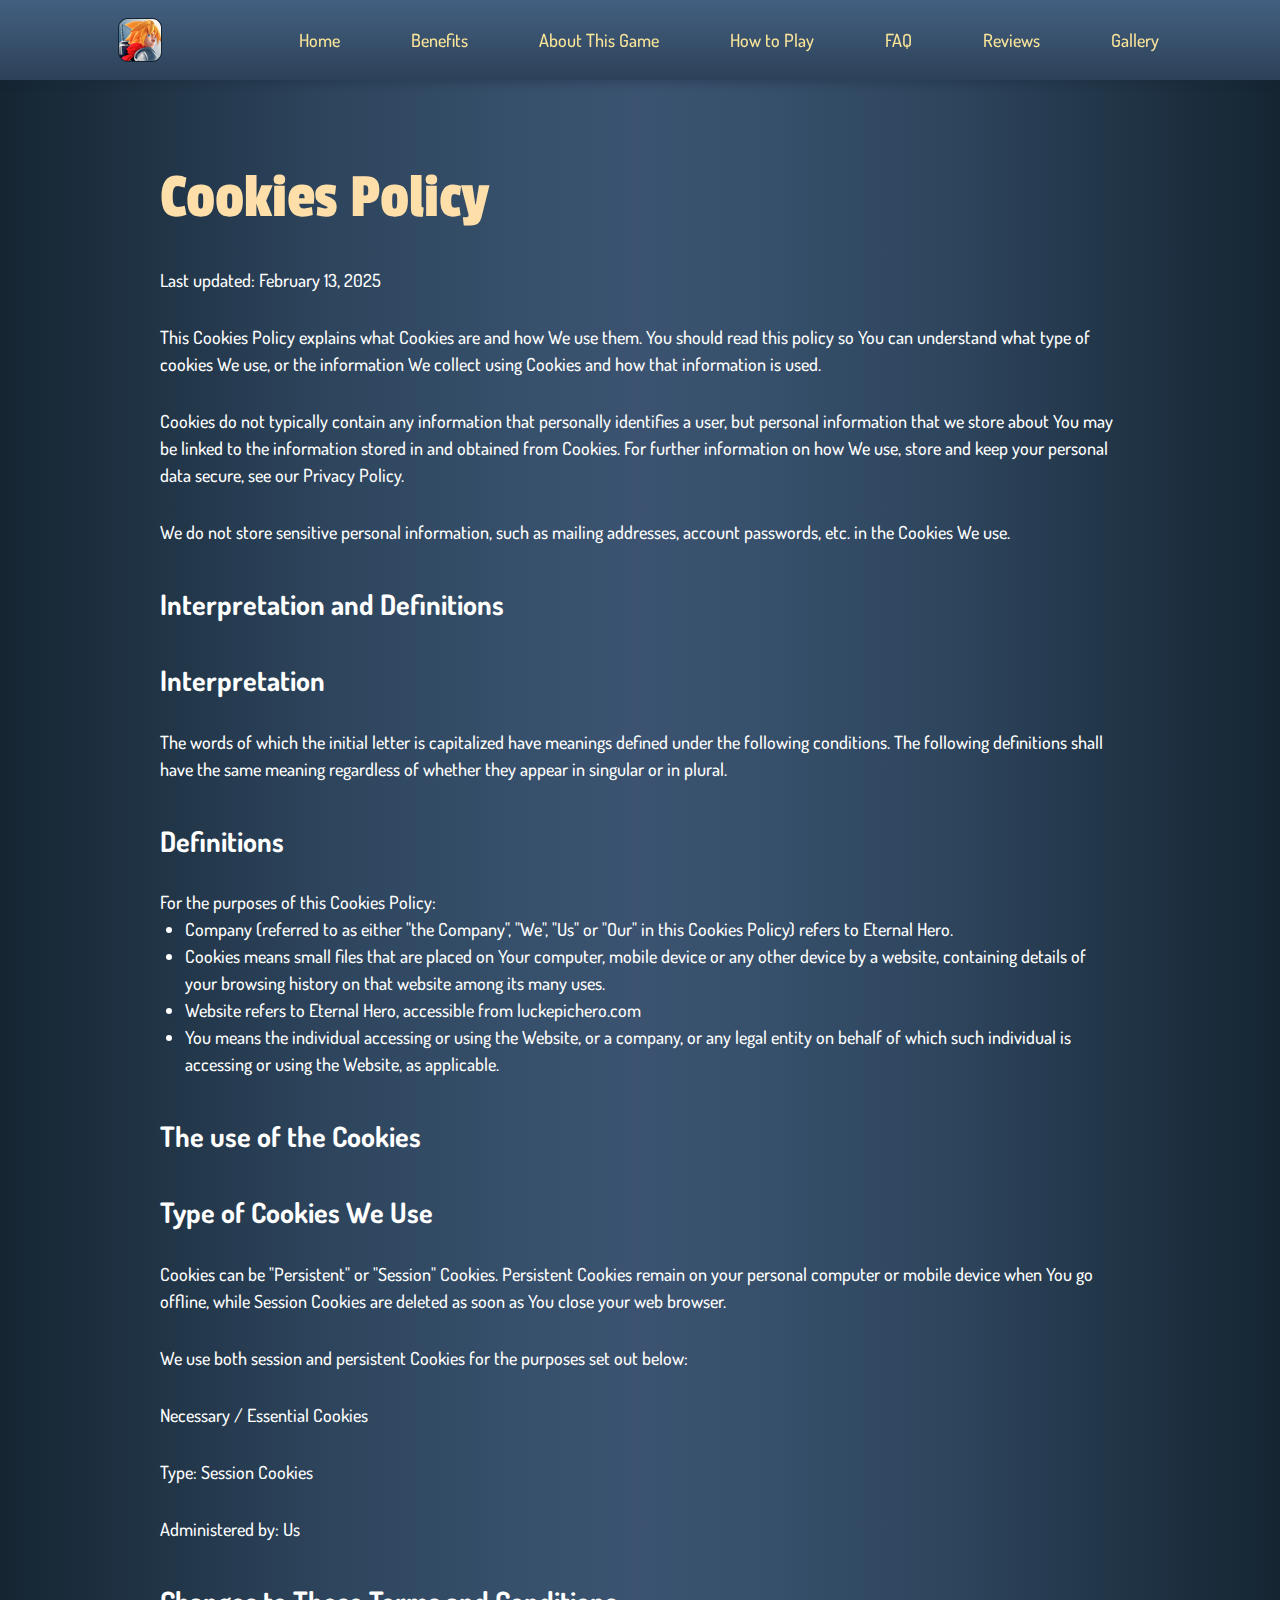
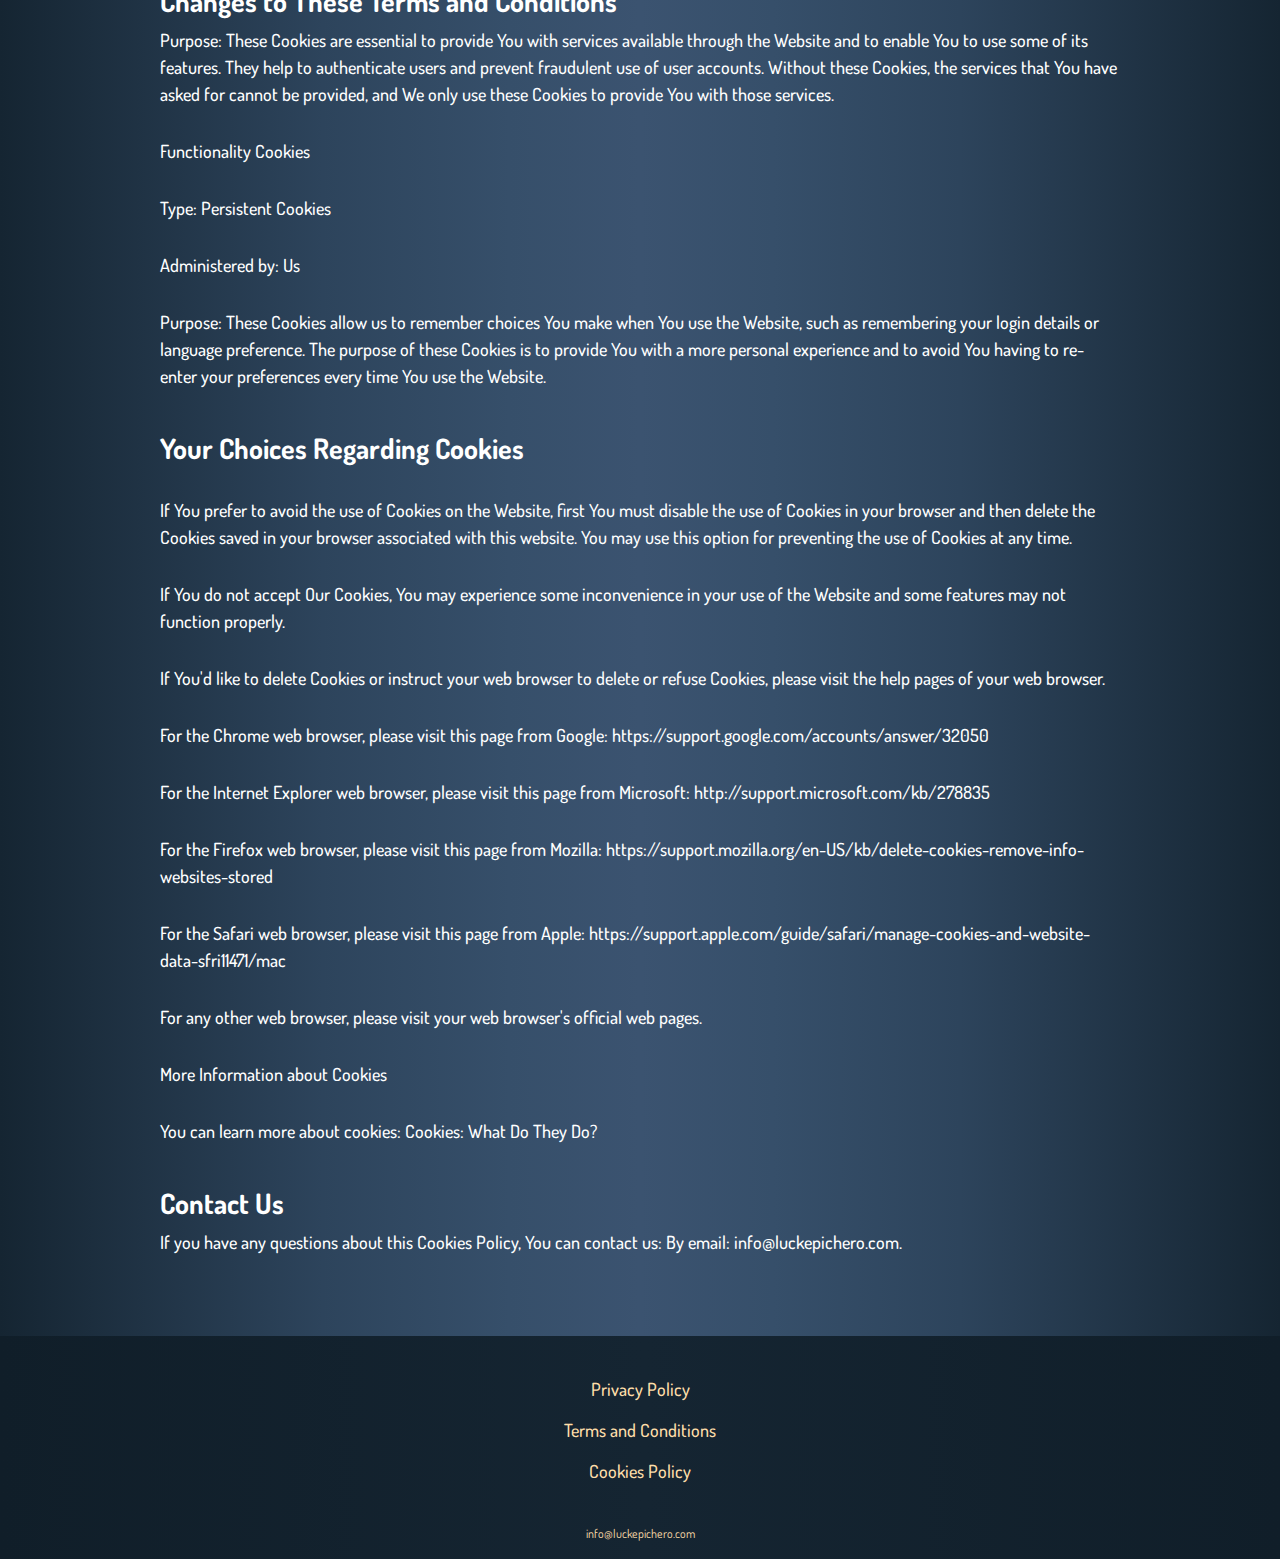
<file: cookies.html>
<!DOCTYPE html>
<html lang="en">
  <head>
    <meta charset="UTF-8" />
    <meta name="viewport" content="width=device-width, initial-scale=1.0" />
    <title>Eternal Hero: Action RPG</title>
    <link rel="icon" href="img/500x500.png" />

    <link rel="stylesheet" type="text/css" href="slick/slick.css" />
    <link rel="stylesheet" href="css/main.css" />
    <link href="https://unpkg.com/aos@2.3.1/dist/aos.css" rel="stylesheet" />
  </head>

  <body class="back">
    <header class="header">
      <div class="header__background"></div>
      <nav class="navigation">
        <ul class="navigation__list">
          <li class="navigation__item">
            <a href="/" class="navigation__link"
              ><img
                href="/"
                class="header-title navigation-img"
                alt=""
                src="img/header/Logo.png"
            /></a>
          </li>
          <li class="navigation__item">
            <a href="/" class="navigation__link">Home</a>
          </li>
          <li class="navigation__item">
            <a href="/#features" class="navigation__link">Benefits</a>
          </li>
          <li class="navigation__item">
            <a href="/#about" class="navigation__link">About This Game</a>
          </li>
          <li class="navigation__item">
            <a href="/#how" class="navigation__link">How to Play</a>
          </li>
          <li class="navigation__item">
            <a href="/#faq" class="navigation__link">FAQ</a>
          </li>
          <li class="navigation__item">
            <a href="/#reviews" class="navigation__link">Reviews</a>
          </li>

          <li class="navigation__item">
            <a href="/#gallery" class="navigation__link">Gallery</a>
          </li>
        </ul>

        <div class="header__button-wrapper policy-terms-header__button-wrapper">
          <a href="/" class="policy-terms-header__icon--menu"
            ><img
              href="/"
              class="header-title"
              alt=""
              src="img/header/Logo.png"
          /></a>

          <button type="button" class="header__icon-button" data-menu-button>
            <img
              class="header__icon header__icon--menu"
              src="img/header/Burger.png"
              alt=""
            />

            <img
              class="header__icon header__icon--close close"
              src="img/header/Group 4.png"
              alt=""
            />
          </button>
        </div>
      </nav>
    </header>

    <main class="policy">
      <section>
        <div class="policy-terms-container">
          <h2 class="policy-terms-title">Cookies Policy</h2>

          <p class="policy-terms-text-one">Last updated: February 13, 2025</p>

          <p class="policy-terms-text-one">
            This Cookies Policy explains what Cookies are and how We use them.
            You should read this policy so You can understand what type of
            cookies We use, or the information We collect using Cookies and how
            that information is used.
          </p>

          <p class="policy-terms-text-one">
            Cookies do not typically contain any information that personally
            identifies a user, but personal information that we store about You
            may be linked to the information stored in and obtained from
            Cookies. For further information on how We use, store and keep your
            personal data secure, see our Privacy Policy.
          </p>
          <p class="policy-terms-text-one">
            We do not store sensitive personal information, such as mailing
            addresses, account passwords, etc. in the Cookies We use.
          </p>
          <h2 class="policy-terms-text">Interpretation and Definitions</h2>
          <h2 class="policy-terms-text">Interpretation</h2>
          <p class="policy-terms-text-one">
            The words of which the initial letter is capitalized have meanings
            defined under the following conditions. The following definitions
            shall have the same meaning regardless of whether they appear in
            singular or in plural.
          </p>
          <h2 class="policy-terms-text">Definitions</h2>
          <p class="policy-terms-text-one">
            For the purposes of this Cookies Policy:
          </p>
          <ul class="terms-lists">
            <li>
              Company (referred to as either "the Company", "We", "Us" or "Our"
              in this Cookies Policy) refers to Eternal Hero.
            </li>
            <li>
              Cookies means small files that are placed on Your computer, mobile
              device or any other device by a website, containing details of
              your browsing history on that website among its many uses.
            </li>
            <li>
              Website refers to Eternal Hero, accessible from luckepichero.com
            </li>
            <li>
              You means the individual accessing or using the Website, or a
              company, or any legal entity on behalf of which such individual is
              accessing or using the Website, as applicable.
            </li>
          </ul>
          <h2 class="policy-terms-text">The use of the Cookies</h2>
          <h2 class="policy-terms-text">Type of Cookies We Use</h2>
          <p class="policy-terms-text-one">
            Cookies can be "Persistent" or "Session" Cookies. Persistent Cookies
            remain on your personal computer or mobile device when You go
            offline, while Session Cookies are deleted as soon as You close your
            web browser.
          </p>

          <p class="policy-terms-text-one">
            We use both session and persistent Cookies for the purposes set out
            below:
          </p>

          <p class="policy-terms-text-one">Necessary / Essential Cookies</p>

          <p class="policy-terms-text-one">Type: Session Cookies</p>

          <p class="policy-terms-text-one">Administered by: Us</p>
          <h2 class="policy-terms-text">
            Changes to These Terms and Conditions
          </h2>
          <p class="policy-terms-texts">
            Purpose: These Cookies are essential to provide You with services
            available through the Website and to enable You to use some of its
            features. They help to authenticate users and prevent fraudulent use
            of user accounts. Without these Cookies, the services that You have
            asked for cannot be provided, and We only use these Cookies to
            provide You with those services.
          </p>

          <p class="policy-terms-text-one">Functionality Cookies</p>
          <p class="policy-terms-text-one">Type: Persistent Cookies</p>
          <p class="policy-terms-text-one">Administered by: Us</p>
          <p class="policy-terms-text-one">
            Purpose: These Cookies allow us to remember choices You make when
            You use the Website, such as remembering your login details or
            language preference. The purpose of these Cookies is to provide You
            with a more personal experience and to avoid You having to re-enter
            your preferences every time You use the Website.
          </p>
          <h2 class="policy-terms-text">Your Choices Regarding Cookies</h2>
          <p class="policy-terms-text-one">
            If You prefer to avoid the use of Cookies on the Website, first You
            must disable the use of Cookies in your browser and then delete the
            Cookies saved in your browser associated with this website. You may
            use this option for preventing the use of Cookies at any time.
          </p>
          <p class="policy-terms-text-one">
            If You do not accept Our Cookies, You may experience some
            inconvenience in your use of the Website and some features may not
            function properly.
          </p>
          <p class="policy-terms-text-one">
            If You'd like to delete Cookies or instruct your web browser to
            delete or refuse Cookies, please visit the help pages of your web
            browser.
          </p>
          <p class="policy-terms-text-one">
            For the Chrome web browser, please visit this page from Google:

            <a
              class="email-link-color"
              href="https://support.google.com/accounts/answer/32050"
              target="_blank"
              rel=""
              >https://support.google.com/accounts/answer/32050
            </a>
          </p>
          <p class="policy-terms-text-one">
            For the Internet Explorer web browser, please visit this page from
            Microsoft:
            <a
              class="email-link-color"
              href="http://support.microsoft.com/kb/278835"
              target="_blank"
              rel=""
              >http://support.microsoft.com/kb/278835
            </a>
          </p>
          <p class="policy-terms-text-one">
            For the Firefox web browser, please visit this page from Mozilla:

            <a
              class="email-link-color"
              href=" https://support.mozilla.org/en-US/kb/delete-cookies-remove-info-websites-stored"
              target="_blank"
              rel=""
            >
              https://support.mozilla.org/en-US/kb/delete-cookies-remove-info-websites-stored
            </a>
          </p>
          <p class="policy-terms-text-one">
            For the Safari web browser, please visit this page from Apple:

            <a
              class="email-link-color"
              href=" https://support.apple.com/guide/safari/manage-cookies-and-website-data-sfri11471/mac"
              target="_blank"
              rel=""
            >
              https://support.apple.com/guide/safari/manage-cookies-and-website-data-sfri11471/mac
            </a>
          </p>

          <p class="policy-terms-text-one">
            For any other web browser, please visit your web browser's official
            web pages.
          </p>
          <p class="policy-terms-text-one">More Information about Cookies</p>
          <p class="policy-terms-text-one">
            You can learn more about cookies: Cookies:
            <a
              class="email-link-color"
              href="https://www.freeprivacypolicy.com/blog/cookies/"
              target="_blank"
              rel=""
            >
              What Do They Do?
            </a>
          </p>

          <h2 class="policy-terms-text">Contact Us</h2>
          <p class="policy-terms-texts">
            If you have any questions about this Cookies Policy, You can contact
            us: By email:
            <a class="email-link" href="mailto:info@luckepichero.com"
              >info@luckepichero.com</a
            >.
          </p>
        </div>
      </section>
    </main>

    <footer class="footer">
      <div class="footer-container">
        <div class="footer-wrapper">
          <a class="footer-text" href="policy.html">Privacy Policy</a>
          <a class="footer-text" href="terms.html">Terms and Conditions </a>
          <a class="footer-text" href="cookies.html">Cookies Policy</a>
        </div>
        <p class="footer-copyright">info@luckepichero.com</p>
      </div>
    </footer>
    <script src="js/mobile-menu.js"></script>
  </body>
</html>
</file>
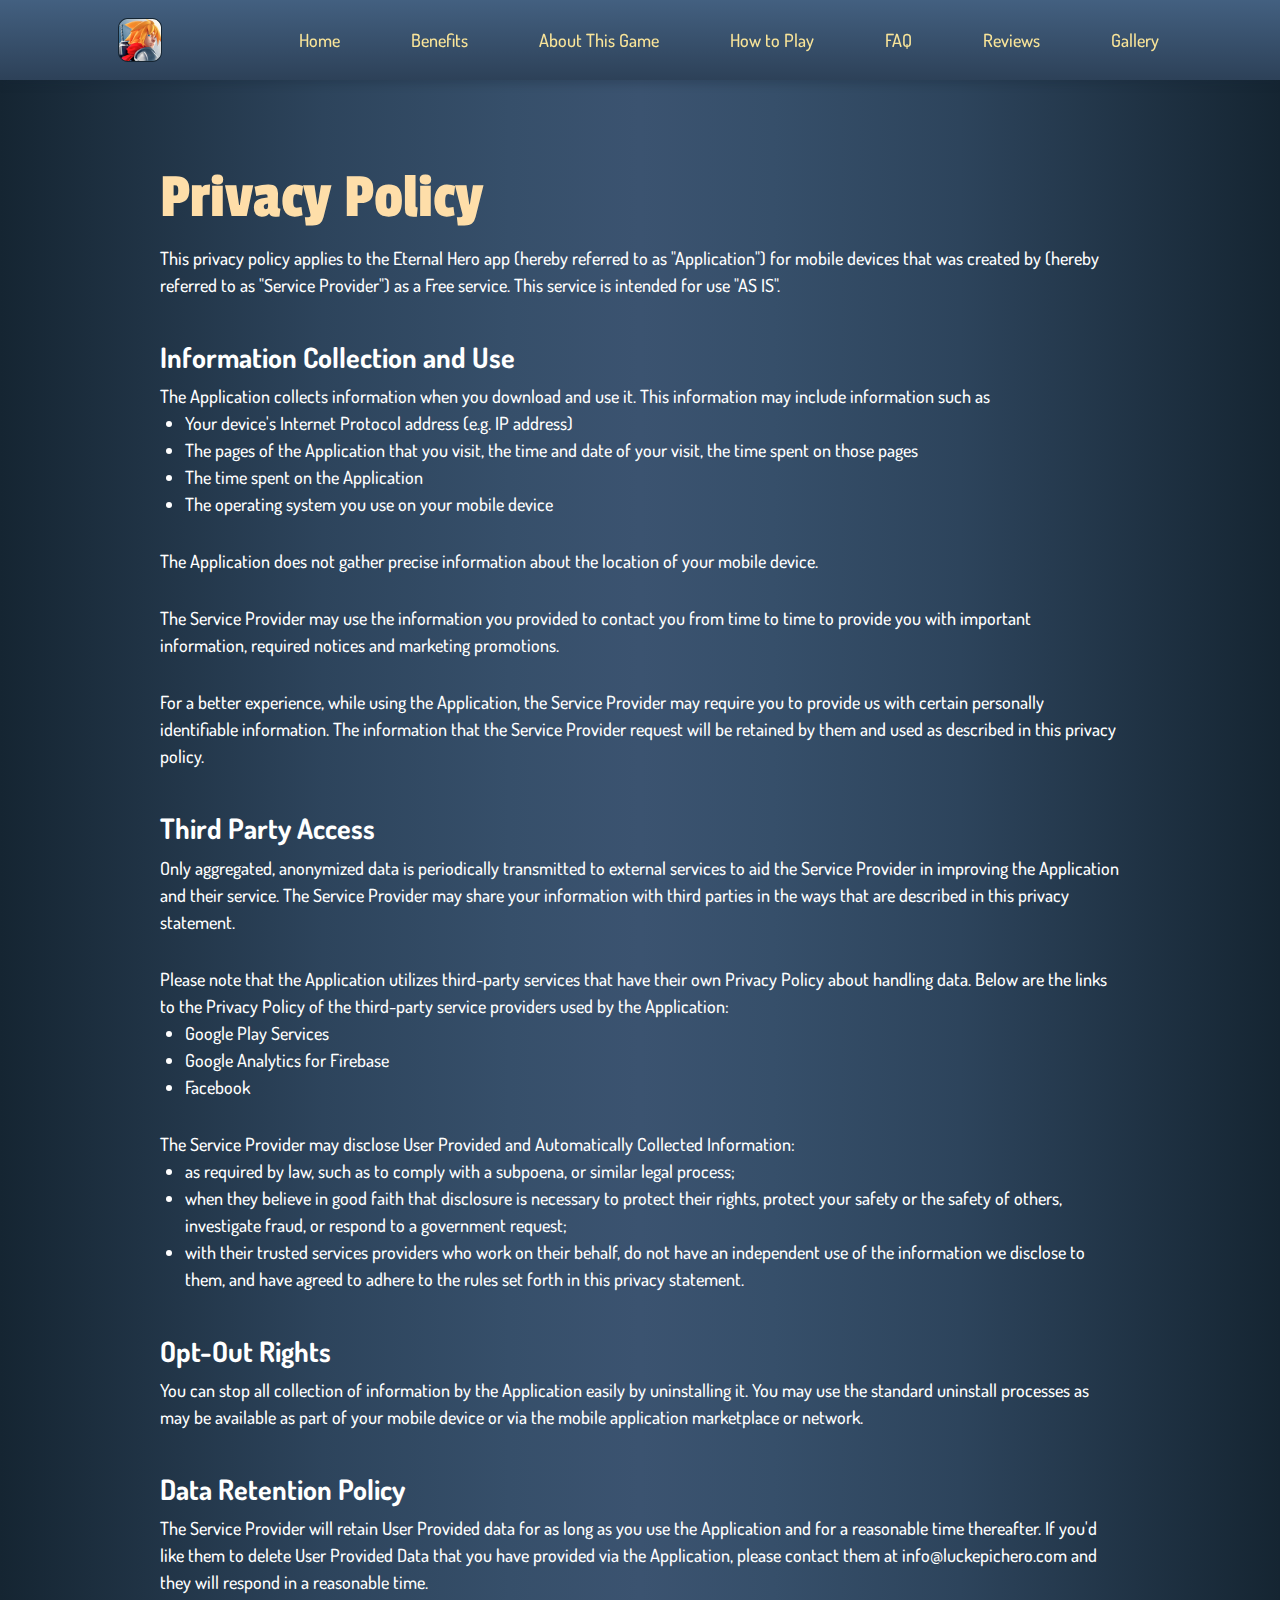
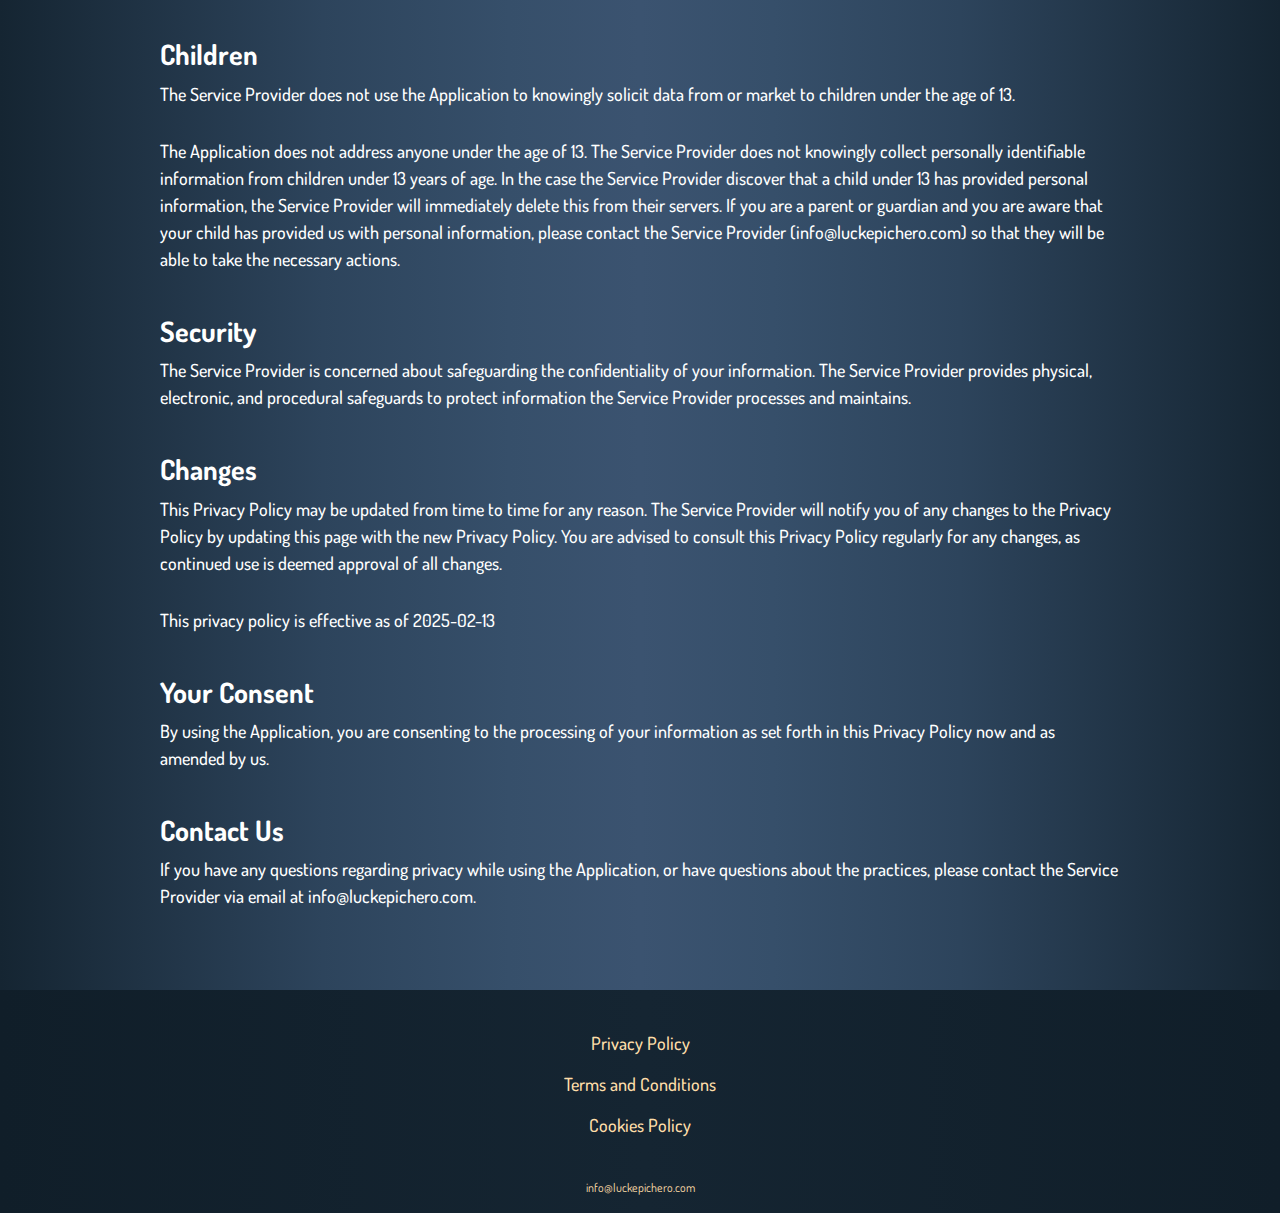
<file: policy.html>
<!DOCTYPE html>
<html lang="en">
  <head>
    <meta charset="UTF-8" />
    <meta name="viewport" content="width=device-width, initial-scale=1.0" />
    <title>Eternal Hero: Action RPG</title>
    <link rel="icon" href="img/500x500.png" />
    <link rel="stylesheet" type="text/css" href="slick/slick.css" />
    <link rel="stylesheet" href="css/main.css" />
    <link href="https://unpkg.com/aos@2.3.1/dist/aos.css" rel="stylesheet" />
  </head>

  <body class="back">
    <header class="header">
      <div class="header__background"></div>
      <nav class="navigation">
        <ul class="navigation__list">
          <li class="navigation__item">
            <a href="/" class="navigation__link"
              ><img
                href="/"
                class="header-title navigation-img"
                alt=""
                src="img/header/Logo.png"
            /></a>
          </li>
          <li class="navigation__item">
            <a href="/" class="navigation__link">Home</a>
          </li>
          <li class="navigation__item">
            <a href="/#features" class="navigation__link">Benefits</a>
          </li>
          <li class="navigation__item">
            <a href="/#about" class="navigation__link">About This Game</a>
          </li>
          <li class="navigation__item">
            <a href="/#how" class="navigation__link">How to Play</a>
          </li>
          <li class="navigation__item">
            <a href="/#faq" class="navigation__link">FAQ</a>
          </li>
          <li class="navigation__item">
            <a href="/#reviews" class="navigation__link">Reviews</a>
          </li>

          <li class="navigation__item">
            <a href="/#gallery" class="navigation__link">Gallery</a>
          </li>
        </ul>

        <div class="header__button-wrapper policy-terms-header__button-wrapper">
          <a href="/" class="policy-terms-header__icon--menu"
            ><img
              href="/"
              class="header-title"
              alt=""
              src="img/header/Logo.png"
          /></a>

          <button type="button" class="header__icon-button" data-menu-button>
            <img
              class="header__icon header__icon--menu"
              src="img/header/Burger.png"
              alt=""
            />

            <img
              class="header__icon header__icon--close close"
              src="img/header/Group 4.png"
              alt=""
            />
          </button>
        </div>
      </nav>
    </header>

    <main class="policy">
      <section>
        <div class="policy-terms-container">
          <p class="policy-terms-title">Privacy Policy</p>

          <p class="policy-terms-texts">
            This privacy policy applies to the Eternal Hero app (hereby referred
            to as "Application") for mobile devices that was created by (hereby
            referred to as "Service Provider") as a Free service. This service
            is intended for use "AS IS".
          </p>
          <p class="policy-terms-text">Information Collection and Use</p>
          <p class="policy-terms-texts">
            The Application collects information when you download and use it.
            This information may include information such as
          </p>

          <ul class="terms-lists">
            <li>Your device's Internet Protocol address (e.g. IP address)</li>
            <li>
              The pages of the Application that you visit, the time and date of
              your visit, the time spent on those pages
            </li>
            <li>The time spent on the Application</li>
            <li>The operating system you use on your mobile device</li>
          </ul>
          <p class="policy-terms-text-one">
            The Application does not gather precise information about the
            location of your mobile device.
          </p>

          <p class="policy-terms-text-one">
            The Service Provider may use the information you provided to contact
            you from time to time to provide you with important information,
            required notices and marketing promotions.
          </p>
          <p class="policy-terms-text-one">
            For a better experience, while using the Application, the Service
            Provider may require you to provide us with certain personally
            identifiable information. The information that the Service Provider
            request will be retained by them and used as described in this
            privacy policy.
          </p>

          <p class="policy-terms-text">Third Party Access</p>

          <p class="policy-terms-texts">
            Only aggregated, anonymized data is periodically transmitted to
            external services to aid the Service Provider in improving the
            Application and their service. The Service Provider may share your
            information with third parties in the ways that are described in
            this privacy statement.
          </p>

          <p class="policy-terms-text-one">
            Please note that the Application utilizes third-party services that
            have their own Privacy Policy about handling data. Below are the
            links to the Privacy Policy of the third-party service providers
            used by the Application:
          </p>
          <ul class="terms-lists">
            <li>
              <a
                class="email-link-color"
                href="https://policies.google.com/privacy"
                target="_blank"
                rel=""
                >Google Play Services
              </a>
            </li>
            <li>
              <a
                class="email-link-color"
                href="https://firebase.google.com/support/privacy"
                target="_blank"
                rel=""
                >Google Analytics for Firebase
              </a>
            </li>
            <li>
              <a
                class="email-link-color"
                href="https://www.facebook.com/about/privacy/update/printable"
                target="_blank"
                rel=""
                >Facebook
              </a>
            </li>
          </ul>

          <p class="policy-terms-text-one">
            The Service Provider may disclose User Provided and Automatically
            Collected Information:
          </p>
          <ul class="terms-lists">
            <li>
              as required by law, such as to comply with a subpoena, or similar
              legal process;
            </li>
            <li>
              when they believe in good faith that disclosure is necessary to
              protect their rights, protect your safety or the safety of others,
              investigate fraud, or respond to a government request;
            </li>
            <li>
              with their trusted services providers who work on their behalf, do
              not have an independent use of the information we disclose to
              them, and have agreed to adhere to the rules set forth in this
              privacy statement.
            </li>
          </ul>

          <h2 class="policy-terms-text">Opt-Out Rights</h2>
          <p class="policy-terms-texts">
            You can stop all collection of information by the Application easily
            by uninstalling it. You may use the standard uninstall processes as
            may be available as part of your mobile device or via the mobile
            application marketplace or network.
          </p>

          <h2 class="policy-terms-text">Data Retention Policy</h2>
          <p class="policy-terms-texts">
            The Service Provider will retain User Provided data for as long as
            you use the Application and for a reasonable time thereafter. If
            you'd like them to delete User Provided Data that you have provided
            via the Application, please contact them at info@luckepichero.com
            and they will respond in a reasonable time.
          </p>
          <h2 class="policy-terms-text">Children</h2>
          <p class="policy-terms-texts">
            The Service Provider does not use the Application to knowingly
            solicit data from or market to children under the age of 13.
          </p>

          <p class="policy-terms-text-one">
            The Application does not address anyone under the age of 13. The
            Service Provider does not knowingly collect personally identifiable
            information from children under 13 years of age. In the case the
            Service Provider discover that a child under 13 has provided
            personal information, the Service Provider will immediately delete
            this from their servers. If you are a parent or guardian and you are
            aware that your child has provided us with personal information,
            please contact the Service Provider (info@luckepichero.com) so that
            they will be able to take the necessary actions.
          </p>
          <h2 class="policy-terms-text">Security</h2>
          <p class="policy-terms-texts">
            The Service Provider is concerned about safeguarding the
            confidentiality of your information. The Service Provider provides
            physical, electronic, and procedural safeguards to protect
            information the Service Provider processes and maintains.
          </p>
          <h2 class="policy-terms-text">Changes</h2>
          <p class="policy-terms-texts">
            This Privacy Policy may be updated from time to time for any reason.
            The Service Provider will notify you of any changes to the Privacy
            Policy by updating this page with the new Privacy Policy. You are
            advised to consult this Privacy Policy regularly for any changes, as
            continued use is deemed approval of all changes.
          </p>

          <p class="policy-terms-text-one">
            This privacy policy is effective as of 2025-02-13
          </p>
          <h2 class="policy-terms-text">Your Consent</h2>
          <p class="policy-terms-texts">
            By using the Application, you are consenting to the processing of
            your information as set forth in this Privacy Policy now and as
            amended by us.
          </p>
          <h2 class="policy-terms-text">Contact Us</h2>
          <p class="policy-terms-texts">
            If you have any questions regarding privacy while using the
            Application, or have questions about the practices, please contact
            the Service Provider via email at

            <a class="email-link" href="mailto:info@luckepichero.com"
              >info@luckepichero.com</a
            >.
          </p>
        </div>
      </section>
    </main>

    <footer class="footer">
      <div class="footer-container">
        <div class="footer-wrapper">
          <a class="footer-text" href="policy.html">Privacy Policy</a>
          <a class="footer-text" href="terms.html">Terms and Conditions </a>
          <a class="footer-text" href="cookies.html">Cookies Policy</a>
        </div>
        <p class="footer-copyright">info@luckepichero.com</p>
      </div>
    </footer>
    <script src="js/mobile-menu.js"></script>
  </body>
</html>
</file>
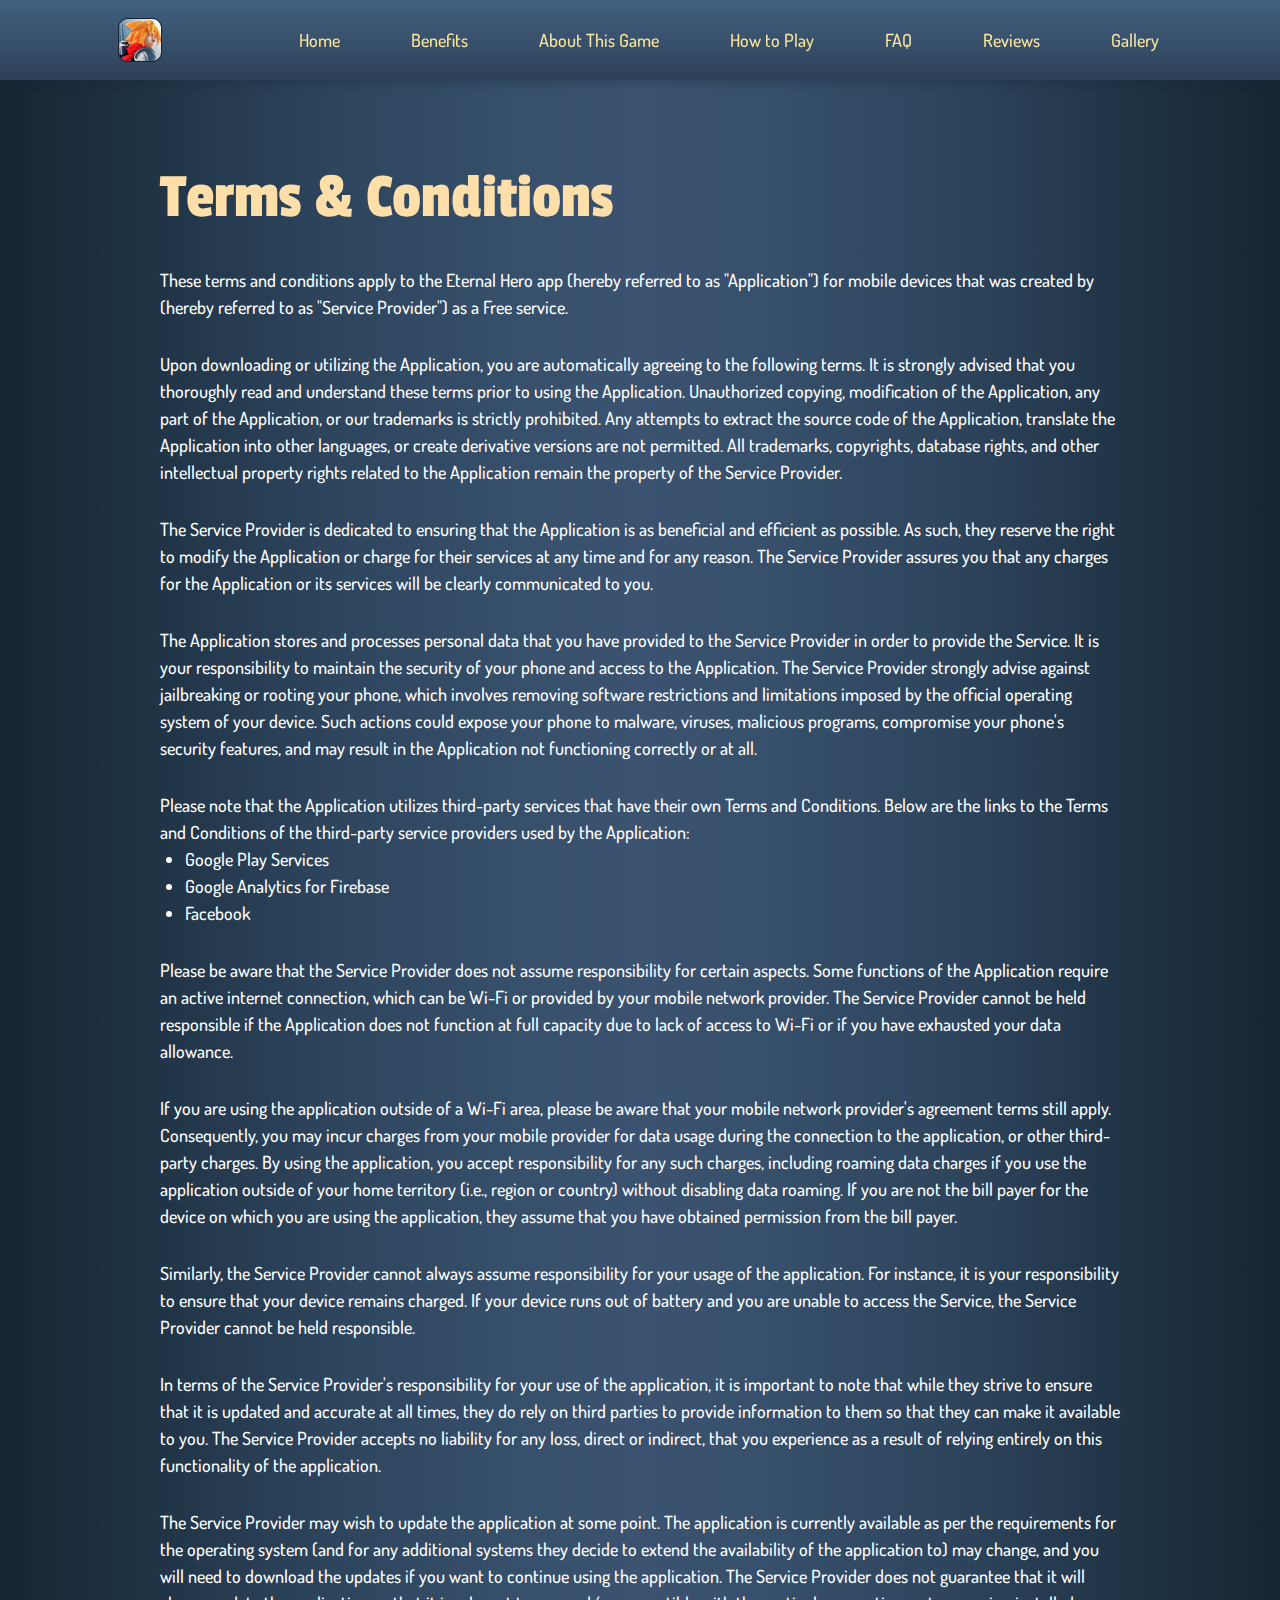
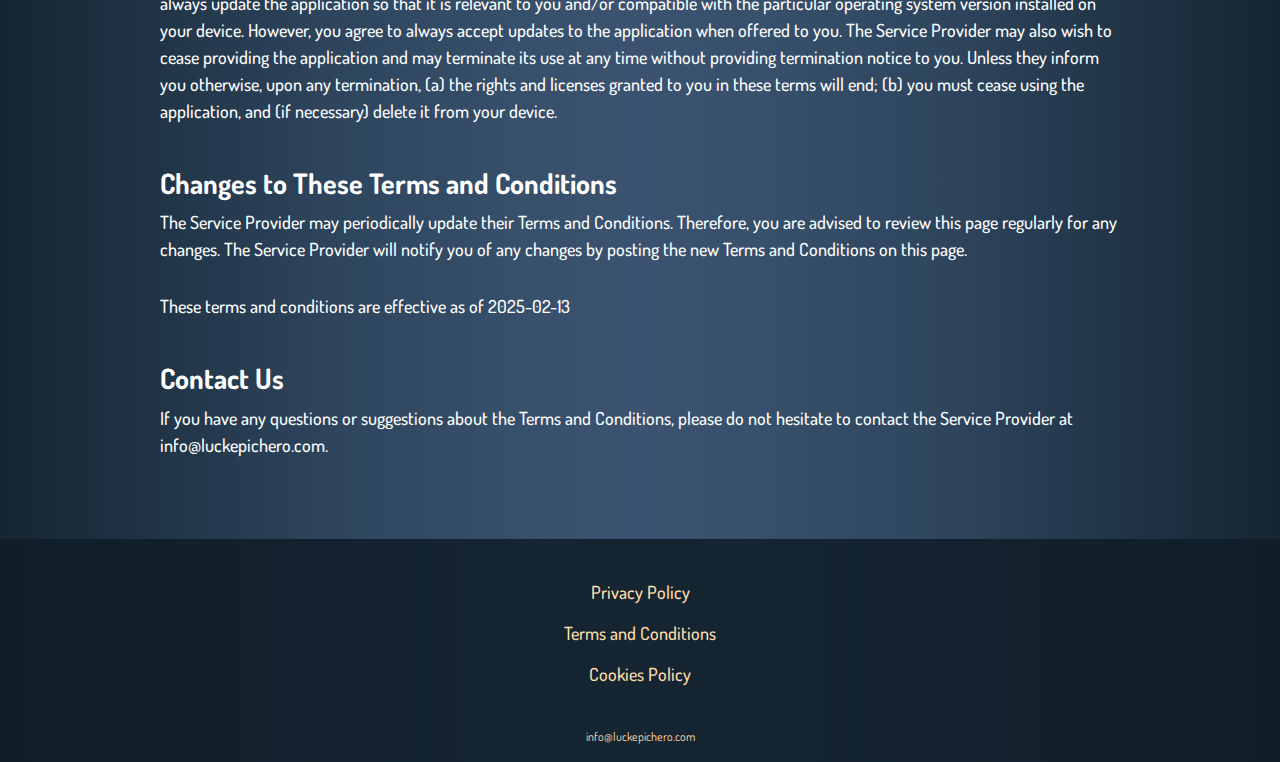
<file: terms.html>
<!DOCTYPE html>
<html lang="en">
  <head>
    <meta charset="UTF-8" />
    <meta name="viewport" content="width=device-width, initial-scale=1.0" />
    <title>Eternal Hero: Action RPG</title>
    <link rel="icon" href="img/500x500.png" />
    <link rel="stylesheet" type="text/css" href="slick/slick.css" />
    <link rel="stylesheet" href="css/main.css" />
    <link href="https://unpkg.com/aos@2.3.1/dist/aos.css" rel="stylesheet" />
  </head>

  <body class="back">
    <header class="header">
      <div class="header__background"></div>
      <nav class="navigation">
        <ul class="navigation__list">
          <li class="navigation__item">
            <a href="/" class="navigation__link"
              ><img
                href="/"
                class="header-title navigation-img"
                alt=""
                src="img/header/Logo.png"
            /></a>
          </li>
          <li class="navigation__item">
            <a href="/" class="navigation__link">Home</a>
          </li>
          <li class="navigation__item">
            <a href="/#features" class="navigation__link">Benefits</a>
          </li>
          <li class="navigation__item">
            <a href="/#about" class="navigation__link">About This Game</a>
          </li>
          <li class="navigation__item">
            <a href="/#how" class="navigation__link">How to Play</a>
          </li>
          <li class="navigation__item">
            <a href="/#faq" class="navigation__link">FAQ</a>
          </li>
          <li class="navigation__item">
            <a href="/#reviews" class="navigation__link">Reviews</a>
          </li>

          <li class="navigation__item">
            <a href="/#gallery" class="navigation__link">Gallery</a>
          </li>
        </ul>

        <div class="header__button-wrapper policy-terms-header__button-wrapper">
          <a href="/" class="policy-terms-header__icon--menu"
            ><img
              href="/"
              class="header-title"
              alt=""
              src="img/header/Logo.png"
          /></a>

          <button type="button" class="header__icon-button" data-menu-button>
            <img
              class="header__icon header__icon--menu"
              src="img/header/Burger.png"
              alt=""
            />

            <img
              class="header__icon header__icon--close close"
              src="img/header/Group 4.png"
              alt=""
            />
          </button>
        </div>
      </nav>
    </header>

    <main class="policy">
      <section>
        <div class="policy-terms-container">
          <h2 class="policy-terms-title">Terms & Conditions</h2>

          <p class="policy-terms-text-one">
            These terms and conditions apply to the Eternal Hero app (hereby
            referred to as "Application") for mobile devices that was created by
            (hereby referred to as "Service Provider") as a Free service.
          </p>

          <p class="policy-terms-text-one">
            Upon downloading or utilizing the Application, you are automatically
            agreeing to the following terms. It is strongly advised that you
            thoroughly read and understand these terms prior to using the
            Application. Unauthorized copying, modification of the Application,
            any part of the Application, or our trademarks is strictly
            prohibited. Any attempts to extract the source code of the
            Application, translate the Application into other languages, or
            create derivative versions are not permitted. All trademarks,
            copyrights, database rights, and other intellectual property rights
            related to the Application remain the property of the Service
            Provider.
          </p>

          <p class="policy-terms-text-one">
            The Service Provider is dedicated to ensuring that the Application
            is as beneficial and efficient as possible. As such, they reserve
            the right to modify the Application or charge for their services at
            any time and for any reason. The Service Provider assures you that
            any charges for the Application or its services will be clearly
            communicated to you.
          </p>
          <p class="policy-terms-text-one">
            The Application stores and processes personal data that you have
            provided to the Service Provider in order to provide the Service. It
            is your responsibility to maintain the security of your phone and
            access to the Application. The Service Provider strongly advise
            against jailbreaking or rooting your phone, which involves removing
            software restrictions and limitations imposed by the official
            operating system of your device. Such actions could expose your
            phone to malware, viruses, malicious programs, compromise your
            phone's security features, and may result in the Application not
            functioning correctly or at all.
          </p>
          <p class="policy-terms-text-one">
            Please note that the Application utilizes third-party services that
            have their own Terms and Conditions. Below are the links to the
            Terms and Conditions of the third-party service providers used by
            the Application:
          </p>
          <ul class="terms-lists">
            <li>
              <a
                class="email-link-color"
                href="https://policies.google.com/privacy"
                target="_blank"
                rel=""
                >Google Play Services
              </a>
            </li>
            <li>
              <a
                class="email-link-color"
                href="https://firebase.google.com/support/privacy"
                target="_blank"
                rel=""
                >Google Analytics for Firebase
              </a>
            </li>
            <li>
              <a
                class="email-link-color"
                href="https://www.facebook.com/about/privacy/update/printable"
                target="_blank"
                rel=""
                >Facebook
              </a>
            </li>
          </ul>

          <p class="policy-terms-text-one">
            Please be aware that the Service Provider does not assume
            responsibility for certain aspects. Some functions of the
            Application require an active internet connection, which can be
            Wi-Fi or provided by your mobile network provider. The Service
            Provider cannot be held responsible if the Application does not
            function at full capacity due to lack of access to Wi-Fi or if you
            have exhausted your data allowance.
          </p>

          <p class="policy-terms-text-one">
            If you are using the application outside of a Wi-Fi area, please be
            aware that your mobile network provider's agreement terms still
            apply. Consequently, you may incur charges from your mobile provider
            for data usage during the connection to the application, or other
            third-party charges. By using the application, you accept
            responsibility for any such charges, including roaming data charges
            if you use the application outside of your home territory (i.e.,
            region or country) without disabling data roaming. If you are not
            the bill payer for the device on which you are using the
            application, they assume that you have obtained permission from the
            bill payer.
          </p>

          <p class="policy-terms-text-one">
            Similarly, the Service Provider cannot always assume responsibility
            for your usage of the application. For instance, it is your
            responsibility to ensure that your device remains charged. If your
            device runs out of battery and you are unable to access the Service,
            the Service Provider cannot be held responsible.
          </p>

          <p class="policy-terms-text-one">
            In terms of the Service Provider's responsibility for your use of
            the application, it is important to note that while they strive to
            ensure that it is updated and accurate at all times, they do rely on
            third parties to provide information to them so that they can make
            it available to you. The Service Provider accepts no liability for
            any loss, direct or indirect, that you experience as a result of
            relying entirely on this functionality of the application.
          </p>

          <p class="policy-terms-text-one">
            The Service Provider may wish to update the application at some
            point. The application is currently available as per the
            requirements for the operating system (and for any additional
            systems they decide to extend the availability of the application
            to) may change, and you will need to download the updates if you
            want to continue using the application. The Service Provider does
            not guarantee that it will always update the application so that it
            is relevant to you and/or compatible with the particular operating
            system version installed on your device. However, you agree to
            always accept updates to the application when offered to you. The
            Service Provider may also wish to cease providing the application
            and may terminate its use at any time without providing termination
            notice to you. Unless they inform you otherwise, upon any
            termination, (a) the rights and licenses granted to you in these
            terms will end; (b) you must cease using the application, and (if
            necessary) delete it from your device.
          </p>
          <h2 class="policy-terms-text">
            Changes to These Terms and Conditions
          </h2>
          <p class="policy-terms-texts">
            The Service Provider may periodically update their Terms and
            Conditions. Therefore, you are advised to review this page regularly
            for any changes. The Service Provider will notify you of any changes
            by posting the new Terms and Conditions on this page.
          </p>

          <p class="policy-terms-text-one">
            These terms and conditions are effective as of 2025-02-13
          </p>
          <h2 class="policy-terms-text">Contact Us</h2>
          <p class="policy-terms-texts">
            If you have any questions or suggestions about the Terms and
            Conditions, please do not hesitate to contact the Service Provider
            at
            <a class="email-link" href="mailto:info@luckepichero.com"
              >info@luckepichero.com</a
            >.
          </p>
        </div>
      </section>
    </main>

    <footer class="footer">
      <div class="footer-container">
        <div class="footer-wrapper">
          <a class="footer-text" href="policy.html">Privacy Policy</a>
          <a class="footer-text" href="terms.html">Terms and Conditions </a>
          <a class="footer-text" href="cookies.html">Cookies Policy</a>
        </div>
        <p class="footer-copyright">info@luckepichero.com</p>
      </div>
    </footer>
    <script src="js/mobile-menu.js"></script>
  </body>
</html>
</file>
<file: css/main.css>
@import url("https://fonts.googleapis.com/css2?family=Dosis:wght@200..800&family=Passion+One:wght@400;700;900&display=swap");

:root {
}

* {
  -webkit-box-sizing: border-box;
  box-sizing: border-box;
}

html {
  scroll-behavior: smooth;
  background: linear-gradient(
    270deg,
    #152532 0%,
    #2d445c 24.99%,
    #364f6a 39.57%,
    #3b5370 50%,
    #364f6a 60.21%,
    #2d445c 74.8%,
    #152532 100%
  );

  color: rgba(255, 255, 255, 1);
}

body {
  margin: 0;
}

h1,
h2,
h3,
h4,
h5,
h6,
p {
  margin: 0;
}

ul,
ol {
  margin: 0;
  padding: 0;
  list-style: none;
}

img {
  display: block;
  height: auto;
}

.list {
  list-style: none;
}

button,
a {
  cursor: pointer;
}

.visually-hidden {
  position: absolute;
  width: 1px;
  height: 1px;
  margin: -1px;
  border: 0;
  padding: 0;

  white-space: nowrap;
  clip-path: inset(100%);
  clip: rect(0 0 0 0);
  overflow: hidden;
}

.button:hover {
  scale: 120%;
}

.header {
  position: fixed;
  width: 100%;
  z-index: 5;
  -webkit-transition: background-color 0.3s ease;
  transition: background-color 0.3s ease;
}

.header.is-open .header__background {
  left: 0;
}
.header__button-wrapper {
  margin-left: auto;
}
.header__icon {
  display: none;
}

.header__icon-button {
  display: -webkit-box;
  display: -ms-flexbox;
  display: flex;
  background-color: transparent;
  border: none;
  border-radius: 50%;
}

.header__icon--menu {
  display: block;
}

.header__icon-button.is-open .header__icon--menu {
  display: none;
}

.header__icon-button.is-open .header__icon--close {
  display: block;
}

.header {
  position: fixed;
  width: 100%;
  z-index: 5;
  background: transparent;
  display: flex;
  height: 80px;
  background: linear-gradient(180deg, #436080 0%, #2d4158 100%);
  box-shadow: 0px 4px 8px 0px rgba(21, 37, 50, 0.25);
}
.header__background {
  position: absolute;
  top: 0;
  right: 0;
  bottom: 0;
  left: 100%;

  z-index: -1;
  -webkit-transition: left 0.3s ease;
  transition: left 0.3s ease;
  background: linear-gradient(180deg, #436080 0%, #2d4158 100%);
  box-shadow: 0px 4px 8px 0px rgba(21, 37, 50, 0.25);
}
.header.is-open .header__background {
  left: 0;
}
.header__button-wrapper {
  margin-right: auto;
  display: flex;
  align-items: center;
  justify-content: end;
}
.policy-terms-header__button-wrapper {
  margin-right: auto;
  display: flex;
  align-items: center;
  justify-content: space-between;
}
.header__icon {
  display: none;
}
.header__icon-button {
  display: flex;
  background-color: transparent;
  border: none;
  border-radius: 50%;
}

.header__icon--menu {
  display: block;
}

.header__icon-button.is-open .header__icon--menu {
  display: none;
}

.header__icon-button.is-open .header__icon--close {
  display: block;
}

.navigation {
  display: -ms-flexbox;
  -webkit-box-orient: vertical;
  -webkit-box-direction: normal;
  -ms-flex-direction: column;
  flex-direction: column;
  -webkit-box-align: center;
  -ms-flex-align: center;
  align-items: center;
  -webkit-box-flex: 1;
  -ms-flex: 1;
  flex: 1;
  padding: 20px 16px;
  position: relative;
}

.navigation__list {
  display: flex;
  flex-direction: column;

  align-items: center;

  top: 130px;
  position: absolute;
  top: 100%;
  right: -100%;
  width: 100%;
  height: 457px;
  -webkit-transition: 0.3s;
  transition: 0.3s;
  z-index: 999;

  padding: 0px 32px;

  border-radius: 0px 0px 20px 20px;
  gap: 28px;
  background: linear-gradient(180deg, #2f4862 0%, #24384c 100%);
}
.close {
  margin-right: 12px;
}
.navigation__list.is-open {
  right: 0;
}
.navigation__link {
  font-family: Dosis;
  font-weight: 700;
  font-size: 24px;
  line-height: 31.2px;
  letter-spacing: 0%;

  transition: all 0.3s ease-in-out;
  text-decoration: none;
  color: rgba(254, 222, 169, 1);
}
.navigation__link:hover,
.navigation__link:focus {
  color: rgba(226, 244, 255, 1);
}
.header.is-open {
  background-color: transparent;
}
.navigation-img {
  display: none;
}

@media screen and (min-width: 1200px) {
  .navigation-img {
    display: flex;
    margin-right: 90px;
  }
  .policy-terms-header__icon--menu {
    display: none;
  }

  .header {
    width: 100%;

    height: 80px;
    padding: 10px 0px 10px 20px;
    display: flex;
    align-items: center;
    justify-content: center;

    z-index: 1000;
  }
  .header__background {
  }

  .header__icon-button {
    display: none;
  }

  .navigation {
    display: flex;

    flex-direction: row;

    flex: 1;
    padding: 0;

    width: 1440px;
    margin: auto;
  }
  .navigation__list {
    background-color: transparent;
    flex-direction: row;
    display: flex;
    position: static;
    width: 1440px;
    margin: auto;

    padding-block: 0;
    flex: 1;
    gap: 23px;
    height: 0px;
    display: flex;
    justify-content: center;
    align-items: center;
    justify-content: center;
  }
  .navigation__link {
    font-family: Dosis;
    font-weight: 500;
    font-size: 18px;
    line-height: 27px;
    letter-spacing: 0%;

    color: #fae599;
    padding: 0px 24px;
    text-decoration: none;
  }

  .header__icon-home-img {
    display: none;
  }
  .navigation__item-desk {
    display: none;
  }
}

.home {
  width: 375px;
  height: 812px;

  padding: 136px 16px 0px;
  background-repeat: no-repeat;
  background-size: cover;
  background-position: center;
  background-image: url("/img/home/Hero.png");
  margin: auto;
}

.home__container-top {
  display: flex;
  flex-direction: column;
  align-items: center;
}
.home-title {
  font-family: Passion One;
  font-weight: 400;
  font-size: 64px;
  line-height: 76.8px;
  letter-spacing: 0%;

  -webkit-text-stroke: 2px rgba(0, 0, 0, 1);
  color: rgba(226, 244, 255, 1);
  text-transform: 0px 4px 0px rgba(0, 0, 0, 1);
}
.home-title-two {
  font-family: Passion One;
  font-weight: 400;
  font-size: 36px;
  line-height: 43.2px;
  letter-spacing: 0%;
  -webkit-text-stroke: 2px rgba(0, 0, 0, 1);
  color: rgba(254, 222, 169, 1);
  text-transform: 0px 4px 0px rgba(0, 0, 0, 1);
}
.home-text {
  font-family: Dosis;
  font-weight: 500;
  font-size: 16px;
  line-height: 24px;
  letter-spacing: 0%;
  text-align: center;

  padding: 40px 0 80px;
}
.home__google-button_image {
  width: 180px;
  height: 57px;
}
.home__google-button_link:hover .home__google-button_image {
  transform: scale(1.1);
  transition: transform 0.3s ease-in-out;
}

@media screen and (min-width: 1200px) {
  .home {
    width: 1440px;
    height: 759px;
    padding: 160px 352px 0px;
    background-image: url("/img/home/Hero\ \(1\).png");
  }

  .home-title {
    font-family: Passion One;
    font-weight: 400;
    font-size: 128px;
    line-height: 153.6px;
    letter-spacing: 0%;
  }
  .home-title-two {
    font-family: Passion One;
    font-weight: 400;
    font-size: 64px;
    line-height: 76.8px;
    letter-spacing: 0%;
  }
  .home-text {
    font-family: Dosis;
    font-weight: 500;
    font-size: 18px;
    line-height: 27px;
    letter-spacing: 0%;
    text-align: center;

    padding: 40px 0 60px;
  }
}
.about {
  padding: 40px 16px;
  margin: auto;
  width: 375px;
}

.about-title {
  font-family: Passion One;
  font-weight: 400;
  font-size: 26px;
  line-height: 43.2px;
  letter-spacing: px;
  text-align: center;

  text-shadow: 0px 2px 0px rgba(0, 0, 0, 1);
  -webkit-text-stroke: 2px rgba(0, 0, 0, 1);
  color: rgba(254, 222, 169, 1);
  width: 343px;
  height: 59px;
  background: linear-gradient(180deg, #436080 0%, #2d4158 100%);
  border-radius: 12px;
  justify-content: space-between;
  padding-top: 8px;
  padding-right: 16px;
  padding-bottom: 8px;
  padding-left: 16px;
  display: flex;
  align-items: center;
  border: 2px solid rgba(21, 37, 50, 1);
  box-shadow: 0px 3px 0px 0px rgba(21, 37, 50, 1);
  margin: auto;
}
.about-title img {
  width: 16px;
  height: 16px;
}

.about-text {
  font-family: Dosis;
  font-weight: 500;
  font-size: 16px;
  line-height: 24px;
  letter-spacing: 0%;
  display: flex;
  flex-direction: column;
  gap: 20px;
  padding: 40px 0;
}
.about-img {
  width: 343px;
  height: 436px;
  border-radius: 16px;
}
@media screen and (min-width: 1200px) {
  .about {
    padding: 80px 160px;
    width: 1440px;
  }

  .about-title {
    width: 1120px;
    height: 93px;
    border-radius: 16px;

    padding-top: 8px;
    padding-right: 24px;
    padding-bottom: 8px;
    padding-left: 24px;
    font-family: Passion One;
    font-weight: 400;
    font-size: 36px;
    line-height: 43.2px;
    letter-spacing: 0%;
    text-align: center;
  }
  .about-title img {
    width: 20px;
    height: 20px;
  }

  .about-text {
    font-family: Dosis;
    font-weight: 500;
    font-size: 18px;
    line-height: 27px;
    letter-spacing: 0%;
    width: 448px;
    gap: 20px;
    padding: 0;
  }
  .about-img {
    width: 352px;
    height: 448px;
  }
  .about-text-div {
    display: flex;
    gap: 128px;
    align-items: center;
    justify-content: center;
    padding-top: 80px;
  }
}
.how {
  width: 375px;
  margin: auto;
  padding: 40px 16px;
}
.how-div {
  display: flex;
  flex-direction: column;
  gap: 40px;
  padding-top: 40px;
}
.how-list {
  display: flex;
  flex-direction: column;
  gap: 16px;
}

.how-img {
  max-width: 200.30055236816406px;
  max-height: 244px;
  margin: auto;
}
.how-text-bold {
  font-family: Dosis;
  font-weight: 700;
  font-size: 18px;
  line-height: 27px;
  letter-spacing: 0%;
  color: rgba(254, 242, 100, 1);
}
.how-text {
  font-family: Dosis;
  font-weight: 500;
  font-size: 16px;
  line-height: 24px;
  letter-spacing: 0%;
}

@media screen and (min-width: 1200px) {
  .how {
    width: 1440px;
    padding: 80px 160px;
  }
  .how-div {
    display: flex;
    flex-direction: row;
    gap: 135px;
    padding-top: 110px;
  }
  .how-div-two {
    flex-direction: row-reverse;
    padding-top: 52px;
    gap: 216px;
  }
  .how-list {
    display: flex;
    flex-direction: column;
    gap: 20px;
  }

  .how-img {
    max-width: 277.4654846191406px;
    max-height: 338px;
  }
  .how-text-bold {
    font-family: Dosis;
    font-weight: 700;
    font-size: 20px;
    line-height: 30px;
    letter-spacing: 0%;
  }
  .how-text {
    font-family: Dosis;
    font-weight: 500;
    font-size: 18px;
    line-height: 27px;
    letter-spacing: 0%;
    width: 544px;
  }
}

.reviews {
  width: 375px;
  margin: auto;
  padding: 40px 16px;
}

.reviews-list {
  padding-top: 40px;
}
.reviews-lists {
  display: none;
}
.reviews-item {
  margin: 0 5px;
}

.reviews-text-bold {
  width: 311px;
  height: 35px;
  border-radius: 6px;
  padding-top: 2px;
  padding-bottom: 6px;
  background: rgba(22, 174, 98, 1);
  border: 2px solid rgba(21, 37, 50, 1);
  box-shadow: 0px -5px 0px 0px rgba(14, 108, 59, 1) inset;
  font-family: Dosis;
  font-weight: 700;
  font-size: 18px;
  line-height: 27px;
  letter-spacing: 0%;
  text-align: center;
}
.reviews-text {
  width: 295px;
  height: 104px;
  padding: 16px;
  border-bottom-right-radius: 6px;
  border-bottom-left-radius: 6px;
  background: linear-gradient(180deg, #2f4862 0%, #24384c 100%);
  border-width: 0px 2px 2px 2px;
  border-style: solid;
  margin-left: 8px;
  border-color: rgba(21, 37, 50, 1);
  font-family: Dosis;
  font-weight: 500;
  font-size: 16px;
  line-height: 24px;
  color: rgba(254, 222, 169, 1);
  letter-spacing: 0%;
}

@media screen and (min-width: 1200px) {
  .reviews {
    width: 1440px;
    padding: 80px 160px;
  }

  .reviews-list {
    display: none;
  }
  .reviews-lists {
    display: flex;
    flex-wrap: wrap;
    justify-content: center;
    gap: 32px;
    padding-top: 80px;
  }
  .reviews-item {
    margin: 0;
  }

  .reviews-text-bold {
    width: 352px;
    height: 38px;
    border-radius: 6px;
    padding-top: 2px;
    padding-bottom: 6px;
    font-family: Dosis;
    font-weight: 700;
    font-size: 20px;
    line-height: 30px;
    letter-spacing: 0%;
  }
  .reviews-text {
    width: 336px;
    height: 113px;
    padding: 16px;
    border-bottom-right-radius: 6px;
    border-bottom-left-radius: 6px;
    font-family: Dosis;
    font-weight: 500;
    font-size: 18px;
    line-height: 27px;
    letter-spacing: 0%;
  }
}

.faq {
  padding: 40px 16px;
  margin: auto;
  width: 375px;
}
.faq-container {
  margin-top: 40px;
  background: linear-gradient(180deg, #2f4862 0%, #24384c 100%);
  border: 2px solid rgba(21, 37, 50, 1);
  border-radius: 16px;
  padding: 8px;
}
.faq-list {
  border: 1px solid rgba(54, 87, 114, 1);
  display: flex;
  flex-direction: column;
  gap: 40px;
  border-radius: 16px;
  padding: 32px;
}

.faq-question {
  font-family: Dosis;
  font-weight: 700;
  font-size: 24px;
  line-height: 31.2px;
  letter-spacing: 0%;

  color: rgba(254, 242, 100, 1);
}

.faq-answer {
  padding-top: 8px;
  font-family: Dosis;
  font-weight: 500;
  font-size: 16px;
  line-height: 24px;
  letter-spacing: 0%;
}
@media screen and (min-width: 1200px) {
  .faq {
    padding: 80px 160px;
    width: 1440px;
  }

  .faq-container {
    margin: auto;
    margin-top: 80px;
    width: 736px;
    border-radius: 16px;
  }

  .faq-question {
    font-family: Dosis;
    font-weight: 700;
    font-size: 28px;
    line-height: 36.4px;
    letter-spacing: 0%;
  }

  .faq-answer {
    padding-top: 8px;
    font-family: Dosis;
    font-weight: 500;
    font-size: 18px;
    line-height: 27px;
    letter-spacing: 0%;
  }
}
.gallery {
  width: 375px;
  margin: auto;
  padding: 40px 16px;
}

.gallery__list {
  padding-top: 40px;
}
.gallery__item {
  width: 288px;
  height: 512px;

  overflow: hidden;
  position: relative;
  margin: 0 10px;
}

.gallery__image {
  width: 100%;
  height: 100%;
  object-fit: cover;
  object-position: center;
}
.slick-next:before {
  content: "→";
  display: none;
}
.slick-next {
  right: 0px;
  display: none;
}
.slick-prev:before {
  content: "←";
  display: none;
}
.slick-dots {
  display: flex;
  justify-content: center;
  display: none;
}
.slick-dots li button:before {
  display: none;
}
.slick-dots li {
  list-style: none;
  width: 16px;
  height: 16px;
  border-radius: 8px;
}

.slick-dots li button {
  width: 100%;
  height: 100%;
  border: none;
  background: url("/img/gallery/Pagination\ Dot\ \(1\).png") no-repeat
    center/cover;
  padding: 0;
  font-size: 0;
}

.slick-dots li.slick-active button {
  background: url("/img/gallery/Pagination\ Dot.png") no-repeat center/cover;
}

@media screen and (min-width: 1200px) {
  .gallery {
    width: 1440px;
    padding: 80px 160px;
  }
  .slick-dots {
    display: flex;
  }
  .gallery__item {
    width: 288px;
    height: 512px;
    margin: 0 16px;
  }

  .gallery__list {
    padding: 80px 0 16px;
  }
  .slick-next:before {
    content: url("/img/gallery/Polygon\ 1.png");
    display: flex;
    margin-left: 20px;
  }
  .slick-next {
    right: -20px;
    display: flex;
  }
  .slick-prev:before {
    content: url("/img/gallery/Polygon\ 1\ \(1\).png");
    display: flex;
    margin-left: -20px;
  }
}
.features {
  width: 375px;
  margin: auto;
  padding: 40px 16px;
}

.features-list {
  padding-top: 40px;

  display: flex;
  flex-direction: column;
  gap: 16px;
}
.features-item {
  width: 343px;
  height: 136px;
  border-radius: 16px;
  padding: 24px;
  box-shadow: 0px 3px 0px 0px rgba(21, 37, 50, 1);
  border: 2px solid rgba(21, 37, 50, 1);
  background: linear-gradient(180deg, #2f4862 0%, #24384c 100%);
}
.features-item-top {
  display: flex;
  align-items: center;
  gap: 8px;
}
.features-text-bold {
  font-family: Dosis;
  font-weight: 700;
  font-size: 18px;
  line-height: 27px;
  letter-spacing: 0%;
  color: rgba(254, 242, 100, 1);
}
.features-text {
  font-family: Dosis;
  font-weight: 500;
  font-size: 16px;
  line-height: 24px;
  letter-spacing: 0%;
  padding-top: 8px;
}

@media screen and (min-width: 1200px) {
  .features {
    width: 1440px;
    padding: 80px 160px;
  }

  .features-list {
    padding-top: 77px;
    display: flex;
    flex-direction: row;
    flex-wrap: wrap;
    gap: 32px;
    justify-content: center;
  }
  .features-item {
    width: 352px;
    height: 142px;
    border-radius: 16px;
    padding: 24px;
  }

  .features-text-bold {
    font-family: Dosis;
    font-weight: 700;
    font-size: 20px;
    line-height: 30px;
    letter-spacing: 0%;
  }
  .features-text {
    font-family: Dosis;
    font-weight: 500;
    font-size: 18px;
    line-height: 27px;
    letter-spacing: 0%;
  }
}
.footer {
  background: linear-gradient(90deg, #101e29 0%, #152532 50.33%, #101e29 100%);

  color: #ffffff;
  padding: 40px 0 16px;
}
.footer-container {
  display: flex;
  flex-direction: column;
  justify-content: center;
  align-items: center;
  gap: 40px;
}

.footer-wrapper {
  display: flex;
  flex-direction: column;

  align-items: center;

  gap: 14px;
}
.footer-text {
  font-family: Dosis;
  font-weight: 500;
  font-size: 16px;
  line-height: 24px;
  letter-spacing: 0%;
  text-align: center;

  text-decoration: none;
  color: rgba(254, 222, 169, 1);
}

.footer-copyright {
  color: rgba(254, 222, 169, 1);
  font-family: Dosis;
  font-weight: 400;
  font-size: 11px;
  line-height: 16.5px;
  letter-spacing: 0%;
  text-align: center;
}

@media screen and (min-width: 1200px) {
  .footer-text {
    font-family: Dosis;
    font-weight: 500;
    font-size: 18px;
    line-height: 27px;
    letter-spacing: 0%;
    text-align: center;
  }

  .footer-copyright {
    font-family: Dosis;
    font-weight: 400;
    font-size: 12px;
    line-height: 18px;
    letter-spacing: 0%;
    text-align: center;
  }
}
.policy-terms-container {
  padding: 120px 16px 40px;
}
.policy-terms-title {
  font-family: Passion One;
  font-weight: 400;
  font-size: 36px;
  line-height: 43.2px;
  letter-spacing: 0%;
  color: rgba(254, 222, 169, 1);
}

.policy-terms-text {
  font-family: Dosis;
  font-weight: 700;
  font-size: 24px;
  line-height: 31.2px;
  letter-spacing: 0%;

  padding-top: 20px;
}
.policy-terms-texts {
  font-family: Dosis;
  font-weight: 500;
  font-size: 16px;
  line-height: 24px;
  letter-spacing: 0%;

  padding-top: 8px;
}
.policy-terms-text-one {
  font-family: Dosis;
  font-family: Dosis;
  font-weight: 500;
  font-size: 16px;
  line-height: 24px;
  letter-spacing: 0%;

  padding-top: 20px;
}

.terms-list {
  list-style-type: disc;

  padding: 20px 0 20px 25px;
  font-family: Dosis;
  font-weight: 500;
  font-size: 16px;
  line-height: 24px;
  letter-spacing: 0%;

  display: flex;
  flex-direction: column;
}

.terms-lists {
  list-style-type: disc;

  padding-left: 25px;
  font-family: Dosis;
  font-weight: 500;
  font-size: 16px;
  line-height: 24px;
  letter-spacing: 0%;
}
.email-link {
  color: inherit;
  text-decoration: none;
}
.email-link-color {
  color: inherit;
  text-decoration: none;
}
@media screen and (min-width: 1200px) {
  .policy-terms-container {
    padding: 160px 160px 80px;
  }
  .policy-terms-title {
    font-family: Passion One;
    font-weight: 400;
    font-size: 64px;
    line-height: 76.8px;
    letter-spacing: 0%;
  }

  .policy-terms-text {
    font-family: Dosis;
    font-weight: 700;
    font-size: 28px;
    line-height: 36.4px;
    letter-spacing: 0%;

    padding-top: 40px;
  }
  .policy-terms-texts {
    font-family: Dosis;
    font-weight: 500;
    font-size: 18px;
    line-height: 27px;
    letter-spacing: 0%;
  }
  .policy-terms-text-one {
    font-family: Dosis;
    font-weight: 500;
    font-size: 18px;
    line-height: 27px;
    letter-spacing: 0%;

    padding-top: 30px;
  }

  .terms-list {
    list-style-type: disc;

    padding: 20px 0 20px 25px;
    font-family: Dosis;
    font-weight: 500;
    font-size: 18px;
    line-height: 27px;
    letter-spacing: 0%;

    display: flex;
    flex-direction: column;
  }

  .terms-lists {
    list-style-type: disc;

    font-family: Dosis;
    font-weight: 500;
    font-size: 18px;
    line-height: 27px;
    letter-spacing: 0%;
  }
}

.cookie-popup {
  position: fixed;
  bottom: 10px;
  width: 343px;
  border-radius: 32px;
  padding: 32px;
  background: rgba(54, 87, 114, 1);

  text-align: center;
  z-index: 1000;

  display: none;
}

.cookie-popup-text-two {
  font-family: Dosis;
  font-weight: 400;
  font-size: 18px;
  line-height: 27px;
  letter-spacing: 0%;
  text-align: center;
  color: rgba(241, 238, 233, 1);
}
.cookie-button-container {
  padding: 40px 0 0;
  margin: auto;
  display: flex;
  flex-direction: column;
  align-items: center;
  justify-content: center;
  gap: 16px;
}
.cookie-button {
  width: 256px;
  border-radius: 28px;
  border-width: 1px;
  padding-top: 16px;
  padding-bottom: 16px;
  border: 1px solid rgba(226, 244, 255, 1);
  background-color: transparent;
  font-family: Dosis;
  font-weight: 500;
  font-size: 20px;
  line-height: 30px;
  letter-spacing: 0%;
  color: rgba(226, 244, 255, 1);
}
#accept-cookies {
  background: rgba(226, 244, 255, 1);
  color: rgba(14, 14, 14, 1);
}
.close-popup {
  position: absolute;
  top: 10px;
  right: 10px;
  font-size: 20px;
  cursor: pointer;
}
@media screen and (min-width: 1200px) {
  .cookie-popup-text-two {
    font-weight: 400;
    font-size: 18px;
    line-height: 27px;
    letter-spacing: 0%;
    text-align: left;
    width: 648px;
  }
  .cookie-button-container {
    padding: 0;
    margin: auto;
    display: flex;
    flex-direction: row;
    gap: 32px;
  }
  .cookie-popup {
    position: fixed;
    bottom: 10px;
    width: 1272px;

    padding: 32px;
    display: none;
  }

  .cookie-popup-container {
    display: flex;
    align-items: center;
    justify-content: center;
  }
}
</file>
